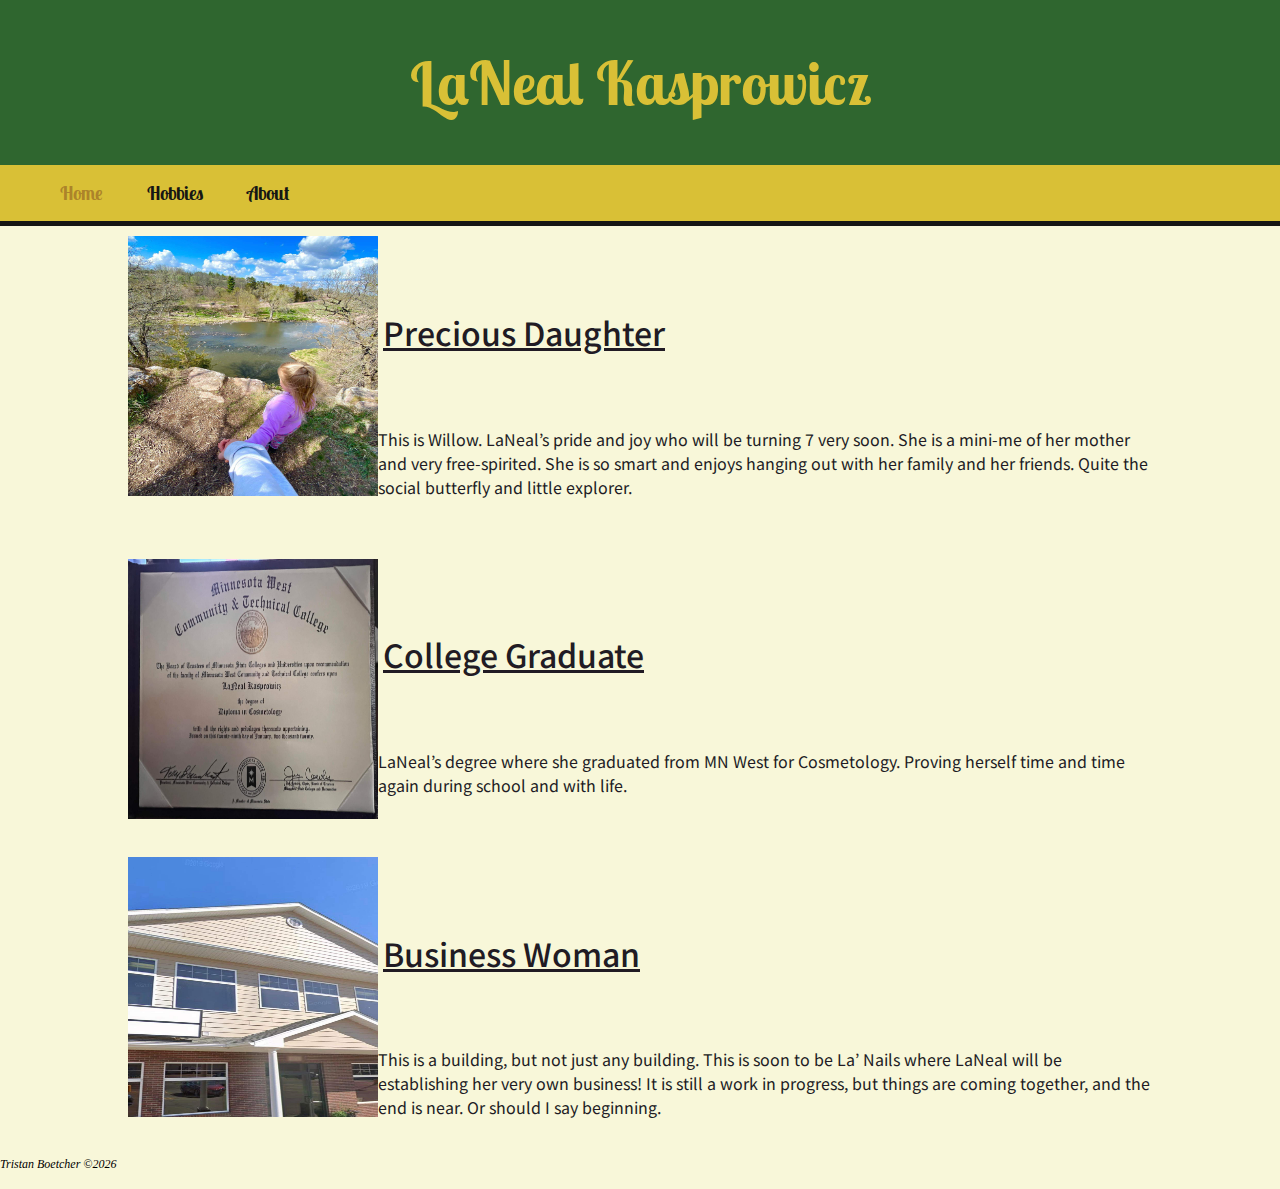
<file: index.html>
<!DOCTYPE html>
    <html lang="en">
    <head>
        <!--CSS and Font links-->
        <link href="bioSite.css" type="text/css" rel="stylesheet" />
        <link rel="preconnect" href="https://fonts.gstatic.com">
        <link href="https://fonts.googleapis.com/css2?family=Lobster+Two:ital,wght@1,400;1,700&family=Noto+Sans+JP:wght@300;500&display=swap" rel="stylesheet">
        <title>CSD 340 Web Development BioSite</title>
    </head>
    <body>
    <header>
        <h1 class="name">LaNeal Kasprowicz</h1>  
    </header>
    <div id="navbar">
        <ul>
            <li><a class="current" href="index.html">Home</a></li>
            <li><a href="hobbies.html">Hobbies</a></li>
            <li><a href="about.html">About</a></li>
        </ul>
    </div>
        <div id="container">
            <img class = "float-left" src="images/Willow.jpeg" alt="Daughter Willow"/>
            <div id="information">
                <div class="topic-left">
                    <h2 class="topic-title">Precious Daughter</h2><br />
                    <p>This is Willow. LaNeal’s pride and joy who will be turning 7 very soon. She is a mini-me of her mother and very free-spirited. She is so smart 
                        and enjoys hanging out with her family and her friends. Quite the social butterfly and little explorer.</p>                                        
                </div>                    
                <br />
            </div>
            <img class = "float-left" src="images/Degree.jpeg" alt="Degree"/>
            <div id="information">
                <div class="topic-left">
                    <h2 class="topic-title">College Graduate</h2><br />
                    <p>LaNeal’s degree where she graduated from MN West for Cosmetology. Proving herself time and time again during school and with life. </p>                    
                </div>
                <br />
            </div>
            <img class = "float-left" src="images/Building.jpeg" alt="Building"/>
            <div id="information">
                <div class="topic-left">
                    <h2 class="topic-title">Business Woman</h2><br />
                    <p>This is a building, but not just any building. This is soon to be La’ Nails where LaNeal will be establishing her very own business! It is 
                        still a work in progress, but things are coming together, and the end is near. Or should I say beginning. </p>                    
                </div>
            </div>
        </div>
    </body>
    <footer>
        <p>
            Tristan Boetcher &copy;<script>document.write(new Date().getFullYear())</script></script>
        </p>
    </footer>
   
</html>
</file>
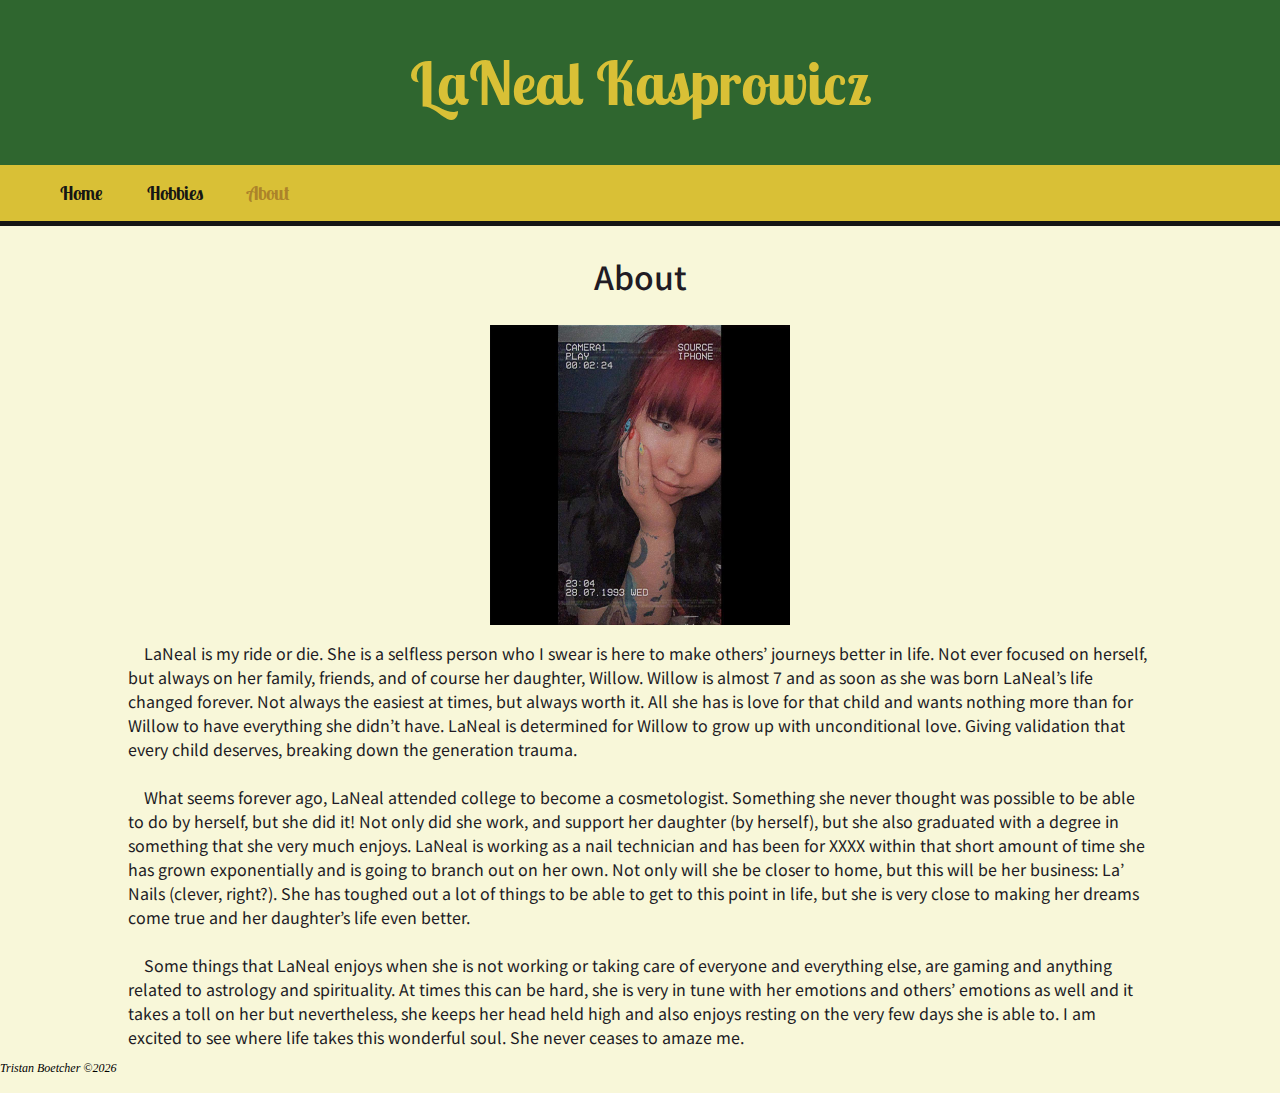
<file: about.html>
<!DOCTYPE html>
    <html lang="en">
    <head>
        <!--CSS and Font links-->
        <link href="bioSite.css" type="text/css" rel="stylesheet" />
        <link rel="preconnect" href="https://fonts.gstatic.com">
        <link href="https://fonts.googleapis.com/css2?family=Lobster+Two:ital,wght@1,400;1,700&family=Noto+Sans+JP:wght@300;500&display=swap" rel="stylesheet">
        <title>CSD 340 Web Development BioSite</title>
    </head>
    <body>
    <header>
        <h1 class="name">LaNeal Kasprowicz</h1>        
    </header>
    <div id="navbar">
        <ul>
            <li><a href="index.html">Home</a></li>
            <li><a href="hobbies.html">Hobbies</a></li>
            <li><a class="current" href="about.html">About</a></li>
        </ul>
    </div>
    <body>
        <div id="container">
            <h2 class="about">About</h2>
            <img class="portrait" src="images/Profile.jpeg" alt="LaNeal Kasprowicz">
            <p class="biography">            
                &emsp;LaNeal is my ride or die. She is a selfless person who I swear is here to make others’ journeys better in life. Not ever focused on herself, 
                but always on her family, friends, and of course her daughter, Willow. Willow is almost 7 and as soon as she was born LaNeal’s life changed forever. 
                Not always the easiest at times, but always worth it. All she has is love for that child and wants nothing more than for Willow to have everything she 
                didn’t have. LaNeal is determined for Willow to grow up with unconditional love. Giving validation that every child deserves, breaking down the 
                generation trauma. 
                <br /><br />
                &emsp;What seems forever ago, LaNeal attended college to become a cosmetologist. Something she never thought was possible to be able to do by herself, 
                but she did it! Not only did she work, and support her daughter (by herself), but she also graduated with a degree in something that she very much 
                enjoys. LaNeal is working as a nail technician and has been for XXXX within that short amount of time she has grown exponentially and is going to branch 
                out on her own. Not only will she be closer to home, but this will be her business: La’ Nails (clever, right?). She has toughed out a lot of things to 
                be able to get to this point in life, but she is very close to making her dreams come true and her daughter’s life even better.
                <br /><br />
                &emsp;Some things that LaNeal enjoys when she is not working or taking care of everyone and everything else, are gaming and anything related to 
                astrology and spirituality. At times this can be hard, she is very in tune with her emotions and others’ emotions as well and it takes a toll on her 
                but nevertheless, she keeps her head held high and also enjoys resting on the very few days she is able to. I am excited to see where life takes this 
                wonderful soul. She never ceases to amaze me.
            </p>
        </div>      
    </body>
    <footer>
        <p>
            Tristan Boetcher &copy;<script>document.write(new Date().getFullYear())</script></script>
        </p>
    </footer>
</html>
</file>
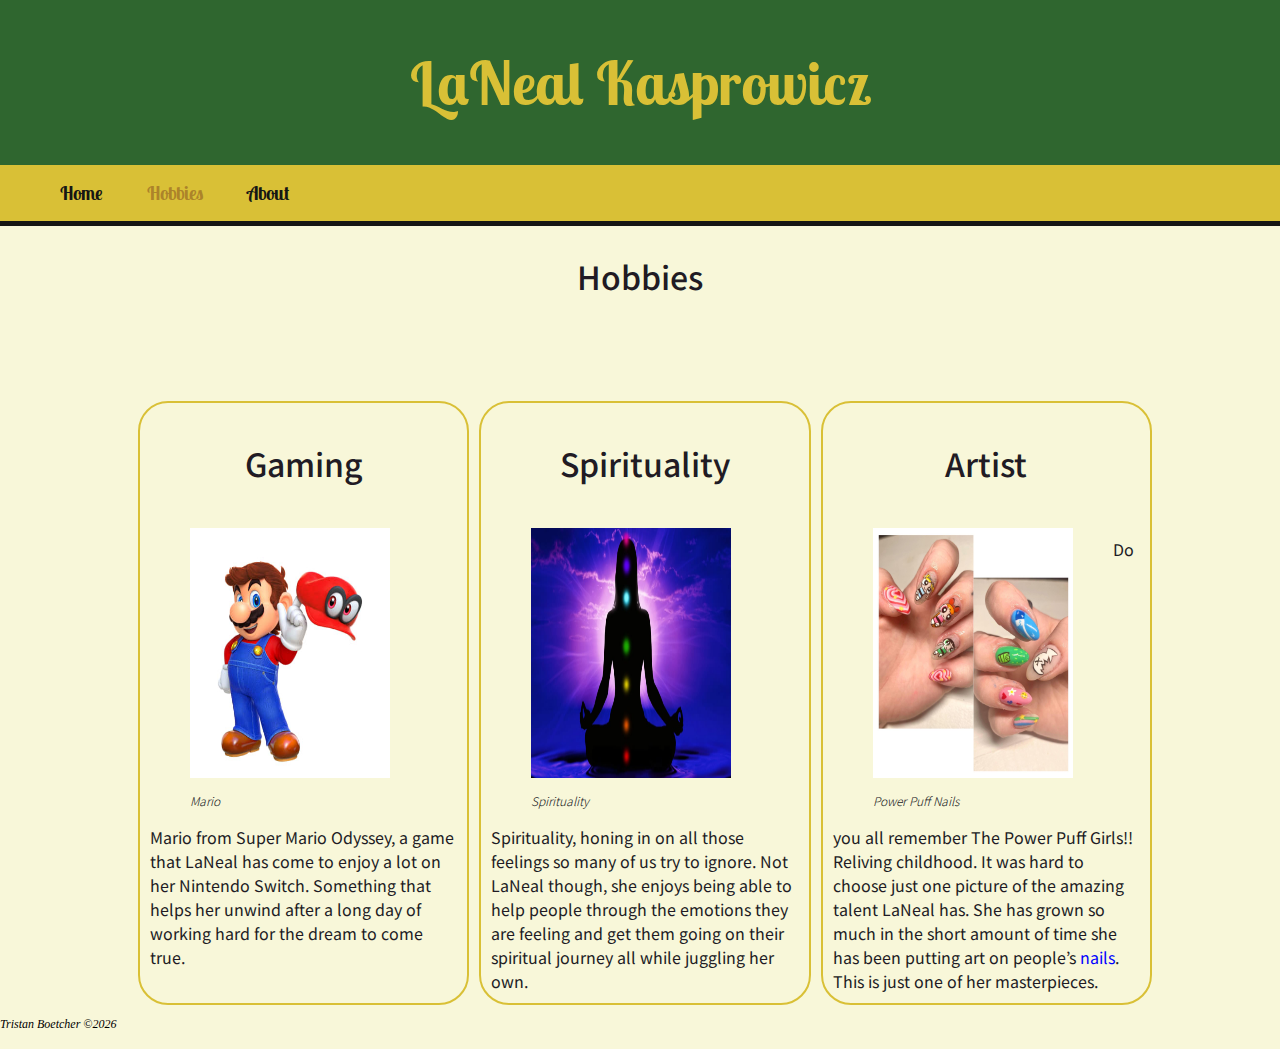
<file: hobbies.html>
<!DOCTYPE html>
    <html lang="en">
    <head>
        <!--CSS and Font links-->
        <link href="bioSite.css" type="text/css" rel="stylesheet" />
        <link rel="preconnect" href="https://fonts.gstatic.com">
        <link href="https://fonts.googleapis.com/css2?family=Lobster+Two:ital,wght@1,400;1,700&family=Noto+Sans+JP:wght@300;500&display=swap" rel="stylesheet">
        <title>CSD 340 Web Development BioSite</title>
    </head>
    <body>
    <header>
        <h1 class="name">LaNeal Kasprowicz</h1>        
    </header>
    <div id="navbar">
        <ul>
            <li><a href="index.html">Home</a></li>
            <li><a class="current" href="hobbies.html">Hobbies</a></li>
            <li><a href="about.html">About</a></li>
        </ul>
    </div>
        <div id="container">
            <h2 class="about">Hobbies</h2>            
            <!--Start of Gallery div -->
            <div id="image-gallery">                
                <!--First Photo div -->
                <div class="photo">
                    <h2 class="photo-title">Gaming</h2>
                    <figure>
                        <img src="images/Mario.jpg" alt="Mario">
                        <figcaption>Mario</figcaption>
                    </figure>
                    <div class="photo-content">
                        Mario from Super Mario Odyssey, a game that LaNeal has come to enjoy a lot on her Nintendo Switch. Something that helps her unwind after a 
                        long day of working hard for the dream to come true.
                    </div>
                </div>
                
                <!--Second Photo div -->
                <div class="photo">
                    <h2 class="photo-title">Spirituality</h2>
                    <figure>
                        <img src="images/Spirituality.jpg" alt="Spirituality">
                        <figcaption>Spirituality</figcaption>
                    </figure>
                    <div class="photo-content">
                        Spirituality, honing in on all those feelings so many of us try to ignore. Not LaNeal though, she enjoys being able to help people through 
                        the emotions they are feeling and get them going on their spiritual journey all while juggling her own.
                    </div>
                </div>
                
                <!--Third Photo div -->
                <div class="photo">
                    <h2 class="photo-title">Artist</h2>
                    <figure>
                        <img src="images/Nails.jpeg" alt="Nails">
                        <figcaption>Power Puff Nails</figcaption>
                    </figure>
                    <div class="photo-content">
                        Do you all remember The Power Puff Girls!! Reliving childhood. It was hard to choose just one picture of the amazing talent LaNeal has. She has grown 
                        so much in the short amount of time she has been putting art on people’s <a href="https://www.instagram.com/phalanges_by_laneal/" style="color:blue" target="_blank" >nails</a>. This is just one of her masterpieces. 
                    </div>
                </div>
              </div>
        </div>
        
    </body>
    <footer>
        <p>
            Tristan Boetcher &copy;<script>document.write(new Date().getFullYear())</script></script>
        </p>
    </footer>
</html>
</file>
<file: bioSite.css>
body{
    font-weight: 400;
    height: 100%;
    padding: 0 0 5px 0;
    margin: auto;

}
header{
    background: #2f662f;
    padding: 5px;    
}

h2{
    color: #211B24;
    font-family: 'Noto Sans JP', sans-serif;
    font-weight: 500;
    font-size: 32px;
}


footer {
    color: black;
    font-weight: 400;
    width: 100%;
    margin: 0 auto;    
    font-style: italic;
    font-size: .75em;
    
}

figcaption{
    font-family: 'Noto Sans JP', sans-serif;    
    font-weight: 300;
    font-style: italic;
    font-size: .75em;
}

figure{
    float:left;
}

.name{
    font-family: Lobster Two,cursive,sans-serif;
    font-weight: 700;
    color: #d9c036;
    font-size: 60px;
    text-align: center;
    padding: none;
}

.portrait{
    height: 300px;
    width: 300px;
    display: block;
    margin-left: auto;
    margin-right: auto;
    
}
.biography{
    color: #211B24;
    font-family: 'Noto Sans JP', sans-serif;    
    margin-bottom: 5px;
}

.topic{
    font-family: Lobster Two,cursive,sans-serif;
    font-weight: 400;  
}

.about{
    text-align: center;
    color: #211B24;
    font-family: 'Noto Sans JP', sans-serif;
    font-weight: 500;
}

.photo-title{
    color: #211B24;
    font-family: 'Noto Sans JP', sans-serif;
    font-weight: 500;
    text-align: center;
}

#container{
    color: #211B24;
    margin-left: 10%;
    margin-right: 10%;
    height: auto;
    width: auto;
}

body{
    background: #f8f7d9;
    margin: auto;   
}

#navbar {
    overflow: hidden;
    background: #d9c036;
    text-align: left;    
    border-bottom: 5px solid  #161614;
    padding-top: 0;

}

#navbar ul li{    
    font-weight: 700;
    font-family: Lobster Two,cursive,sans-serif;
    font-size: larger;
    list-style-type: none;
    display: inline;
    padding-left: 20px;
    padding-right: 20px;
}

a{
    text-decoration: none;
    color: #161614;
}

a:hover{
    text-decoration: underline;
}

.current{
    color: #ac832a;
}

#image-gallery{
    display: grid;
    grid-template-columns: auto auto auto;
    margin-top: 10%;
}
#information{
    display: grid;
    color: #211B24;
    font-family: 'Noto Sans JP', sans-serif;   
    overflow: auto;
    padding-top: 5%;
    padding-bottom: 10px;
}

#information img{
    height: 200px;
    width: 200px;
}

.float-left{
    float: left;
    width: 250px;
    height: 260px;
    padding-top: 10px;
}

.photo {    
    border-left: 2px solid #d9c036;
    border-right: 2px solid #d9c036;
    border-top: 2px solid #d9c036;
    border-bottom: 2px solid #d9c036;
    border-radius: 30px;
    padding: 10px;
    margin-left: 10px;
}

.photo img{
    height: 250px;
    width: 200px;
    padding-bottom: 10px;

}

.photo-content{
    color: #211B24;
    font-family: 'Noto Sans JP', sans-serif;    
    padding-top: 25px;
}

.topic-title{
    background-color: none;
    padding: 5px;
    border-color: black;
    text-decoration: underline;
}
</file>
